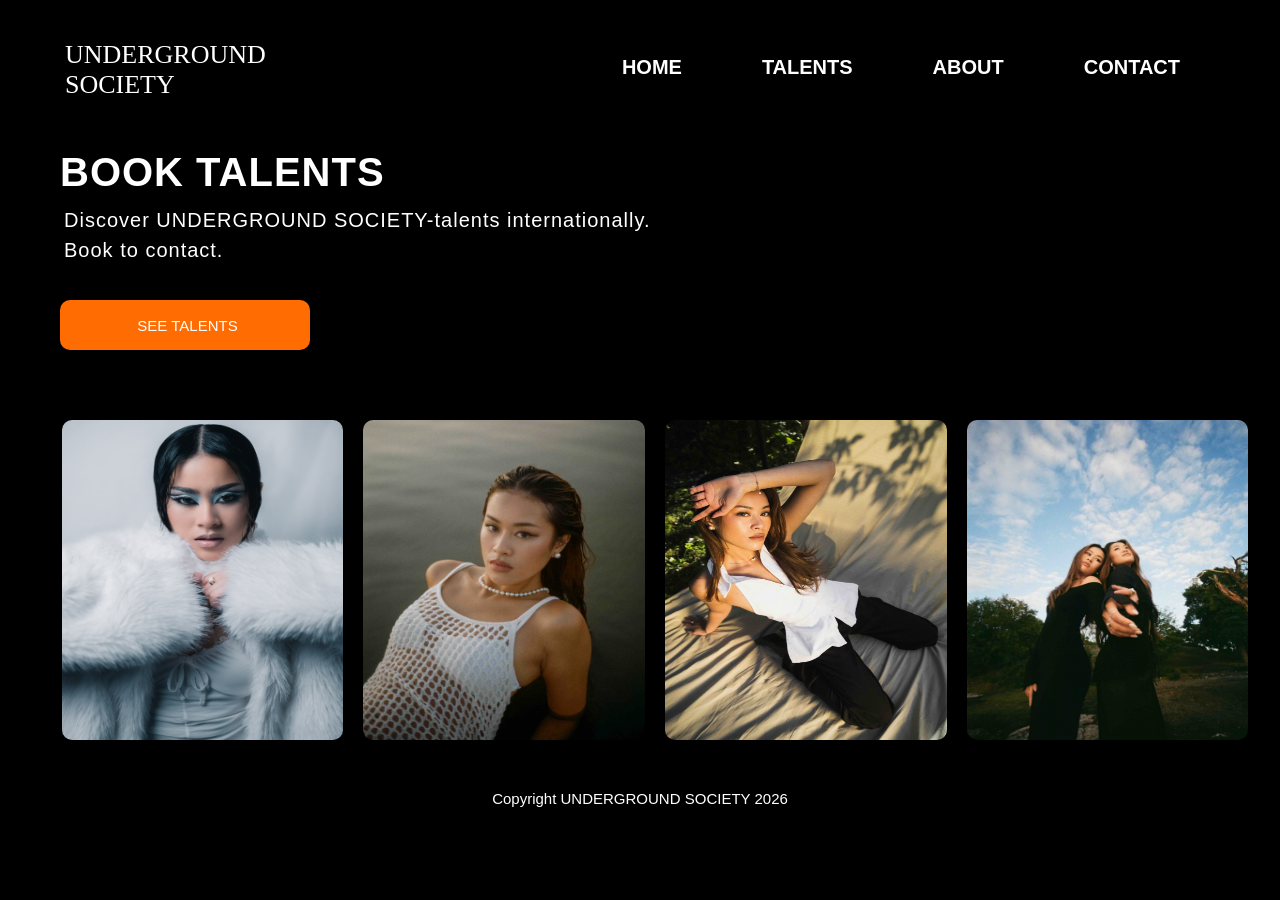
<file: index.html>
<!DOCTYPE html>
<html lang="en">
<head>
    <meta charset="UTF-8">
    <meta name="viewport" content="width=device-width, initial-scale=1.0">
    <link rel="stylesheet" href="style.css">
    <title>UNDERGROUND SOCIETY</title>
</head>


<body>

    <div class="main">
        <div class="navbar">
            <div class="icon">
                <div class="logo">UNDERGROUND SOCIETY</div>
            </div>

            <div class="menu">
                <ul>
                    <li><a href="index.html">HOME</a></li>
                    <li><a href="talents.html">TALENTS</a></li>
                    <li><a href="#">ABOUT</a></li>
                    <li><a href="contact.html">CONTACT</a></li>
                </ul>
            </div>
        </div>

        <div class="content">
                <h1>BOOK TALENTS</h1>
                <p class="par">Discover UNDERGROUND SOCIETY-talents internationally. <br>Book to contact. </p>

                <button class="book"><a href="talents.html">SEE TALENTS</a></button>
        </div>
    </div>

        
    <section>
    <img src="kuvat/kuva1.jpeg" alt="Portrait of model Jenni">
    <img src="kuvat/kuva3.jpeg" alt="Portrait of model Veronica">
    <img src="kuvat/kuva4.jpeg" alt="Portrait of model Annika">
    <img src="kuvat/kuva6.jpeg" alt="Portrait of model Amora">
    </section>

    <footer>
    <p>Copyright UNDERGROUND SOCIETY 2026</p>
    </footer>
</body>
</html>
</file>
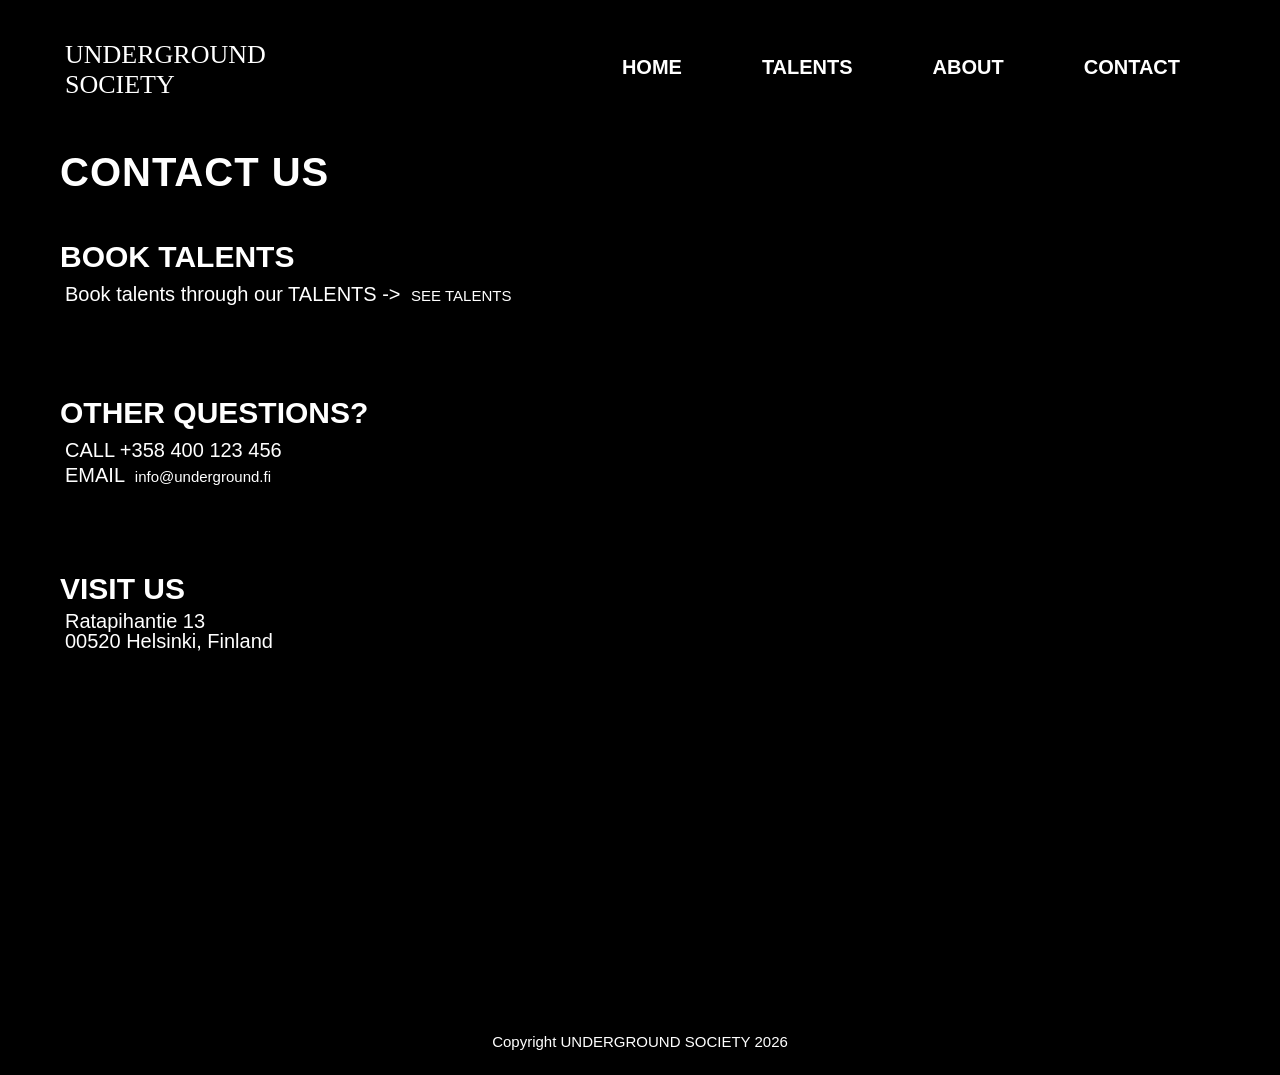
<file: contact.html>
<!DOCTYPE html>
<html lang="en">
<head>
    <meta charset="UTF-8">
    <meta name="viewport" content="width=device-width, initial-scale=1.0">
    <meta name="description" content="<meta name="description" content="Selaa kansainvälistä talenttiverkostoa ja varaa mallit ja näyttelijät helposti yhdestä alustasta ilman välikäsiä." >
    <meta name="author" content="Jenni Vu">
    <meta name="keywords" content="talent pool, international, model, actor">
    <title>UNDERGROUND SOCIETY</title>
    <link rel="stylesheet" href="style.css">
</head>

<body>

    <div class="main">
        <div class="navbar">
            <div class="icon">
                <div class="logo">UNDERGROUND SOCIETY</div>
            </div>

            <div class="menu">
                <ul>
                    <li><a href="index.html">HOME</a></li>
                    <li><a href="talents.html">TALENTS</a></li>
                    <li><a href="#">ABOUT</a></li>
                    <li><a href="contact.html">CONTACT</a></li>
                </ul>
            </div>
        </div>

        <div class="content">
                <h1>CONTACT US</h1>
                <h4>BOOK TALENTS</h4>
                <p>Book talents through our TALENTS -> <a href="talents.html">SEE TALENTS</a></p>    
        </div>

        <div class="content">
            <H4>OTHER QUESTIONS?</H4>
            <p>CALL +358 400 123 456</p>
            <p>EMAIL <a href="mailto:info@underground.fi">info@underground.fi</a></p>
        </div>

        
        <div class="content">
            <div class="map">
                <h4>VISIT US</h4>
                <p>Ratapihantie 13<br> 00520 Helsinki, Finland
                </p>
                <iframe src="https://www.google.com/maps/embed?pb=!1m18!1m12!1m3!1d126895.1167549265!2d24.769016878125!3d60.20164850000001!2m3!1f0!2f0!3f0!3m2!1i1024!2i768!4f13.1!3m3!1m2!1s0x469208606a60874b%3A0x50a651a72fbb180b!2sHaaga-Helia%20ammattikorkeakoulu!5e0!3m2!1sfi!2sfi!4v1778755625403!5m2!1sfi!2sfi" width="400" height="300" style="border:0;" allowfullscreen="" loading="lazy" referrerpolicy="no-referrer-when-downgrade"></iframe>
            </div>

    </div>
    <footer>
    <p>Copyright UNDERGROUND SOCIETY 2026</p>
    </footer>
</body>
</html>
</file>
<file: style.css>
/*
div, section, footer{
    border: 1px;
    border-color: white;
    border-style: solid;
}
*/

html, body{
    margin: 0;
    padding: 0;
}

body {
    background-color: black;
}

.main{
    width: 100%;
}

.navbar{
    width: 100%;
    padding: 15px 20px;
    display: flex;
    align-items: center;
    justify-content: space-between;
}

.icon{
    width: 200px;
    height: 70px;
}

.logo{
    color: white;
    font-family: 'Lucida Sans';
    font-size: 20px;
    padding-left: 5px;
    padding-top: 20px;
}

.menu{
    margin-left: auto;
    margin-right: 40px;
}

ul {
    display: flex;
    align-items: center;
    gap: 10px;
    padding: 0;
}

ul li{
    list-style: none;
    margin-top: 5px;
    font-size: 12px;
}

ul li a{
    text-decoration: none;
    color: white;
    font-family: Arial;
    font-weight: bold;
}

ul li a:hover{
    color: #FF6C02;
    text-decoration: underline;
}

.content{
    width: 100%;
    padding: 20px;
    margin: auto;
    color: white;
    position: relative;
}
.content .par {
    padding-left: 5px;
    padding-bottom: 30px;
    font-family: Arial;
    letter-spacing: 1.0px;
    line-height: 15px;
    font-size: 13px;
}

.content a, p{
    font-family: Arial;
    color: white;
    text-decoration: none;
    font-size: 15px;
    padding-left: 5px;
}

.content a:hover{
    text-decoration: underline;
    color: #FF6C02;
}

.content h1{
    font-family: Arial;
    font-size: 30px;
    margin-top:20px;
    margin-bottom: 10px;
    margin-left: 2px;
    letter-spacing: 1px;
}
.content h4{
    font-family: Arial;
    padding: 5px;
}

.content .map{
    font-family: Arial;
}

.content .map h4{
    padding: 0px
}

iframe{
    width: 90%;
    margin: auto;
    align-items: center;
}

.content .book{
    width: 450px;
    height: 50px;
    background-color: #FF6C02;
    border: none;
    margin-left: 5px;
    font-size: 15px;
    border-radius: 10px;
    cursor: pointer;
    font-family: Arial;
    text-decoration: none;

}

.content .book a{
    text-decoration: none;
    background-color: #FF6C02;
    color: white;
}

.content .book:hover{
    text-decoration: none;
}

.content .book a:hover{
    color: black;
    text-decoration: underline;
}
section{
    width: 100%;
    margin-top: 50px;
    display: flex;
    gap: 20px;
    flex-wrap: wrap;
    margin-left: 15px;
}

section img{
    width: 45%;
    height: auto;
    border-radius: 10px;
}

.talents{
    width: 45%;
}

.talents p{
    text-align: center;
    font-size: 15px;
    margin-top: 5px;
}

.talents p:hover{
    text-decoration: underline;
    color: #FF6C02;
}

.talents img{
    width: 100%;
    height: 320px;
}
.book:hover{
    text-decoration: underline;
}

footer{
    margin-top: 40px;
}

footer p{
    color: white;
    text-align: center;
    padding: 10px;
}


@media only screen and (min-width: 650px){ /* tablet */

    .logo{
        font-size: 26px;
    }

    ul{
        gap: 30px;
    }

    ul li{
        font-size: 14px;
    }

    .content h1{
        font-size: 40px;
    }

    .content .par{
        font-size: 14px;
        line-height: 20px;
    }

    .content .book{
        width: 400px;
        height: 50px;
        margin-left: 5px;
    }

    .talents{
    width: 30%;
    }
}



@media only screen and (min-width: 1025px){ /* desktop */

    .icon{
        margin-left: 40px;
    }
    .menu{
        margin-top: 20px;
        margin-right: 120px;
    }


    ul{
        gap: 80px;
    }

    ul li{
        font-size: 20px;
    }

    .content h1{
    font-size: 40px;
    margin-left: 40px;    
    }

    .content h4, .map{
        font-size: 30px;
        padding-left: 40px;
        margin-bottom: 0px;
    }
    .content .par{
        font-size: 20px;
        margin-left: 39px;
        line-height: 30px;
    }

    .content p{
        padding-left: 40px;
        font-size: 20px;
        line-height: 20px;
        margin: 5px;
    }

    .content .map p{
        padding-left: 0px;
        line-height: 20px;

    }
    .content .book{
        width: 250px;
        margin-left: 40px;
    }

    .talents{
    width: 22%;
    }
    section{
        justify-content: center;
    }
    section img{
        width: 22%;
        height: 320px;
    }
    
}
</file>
